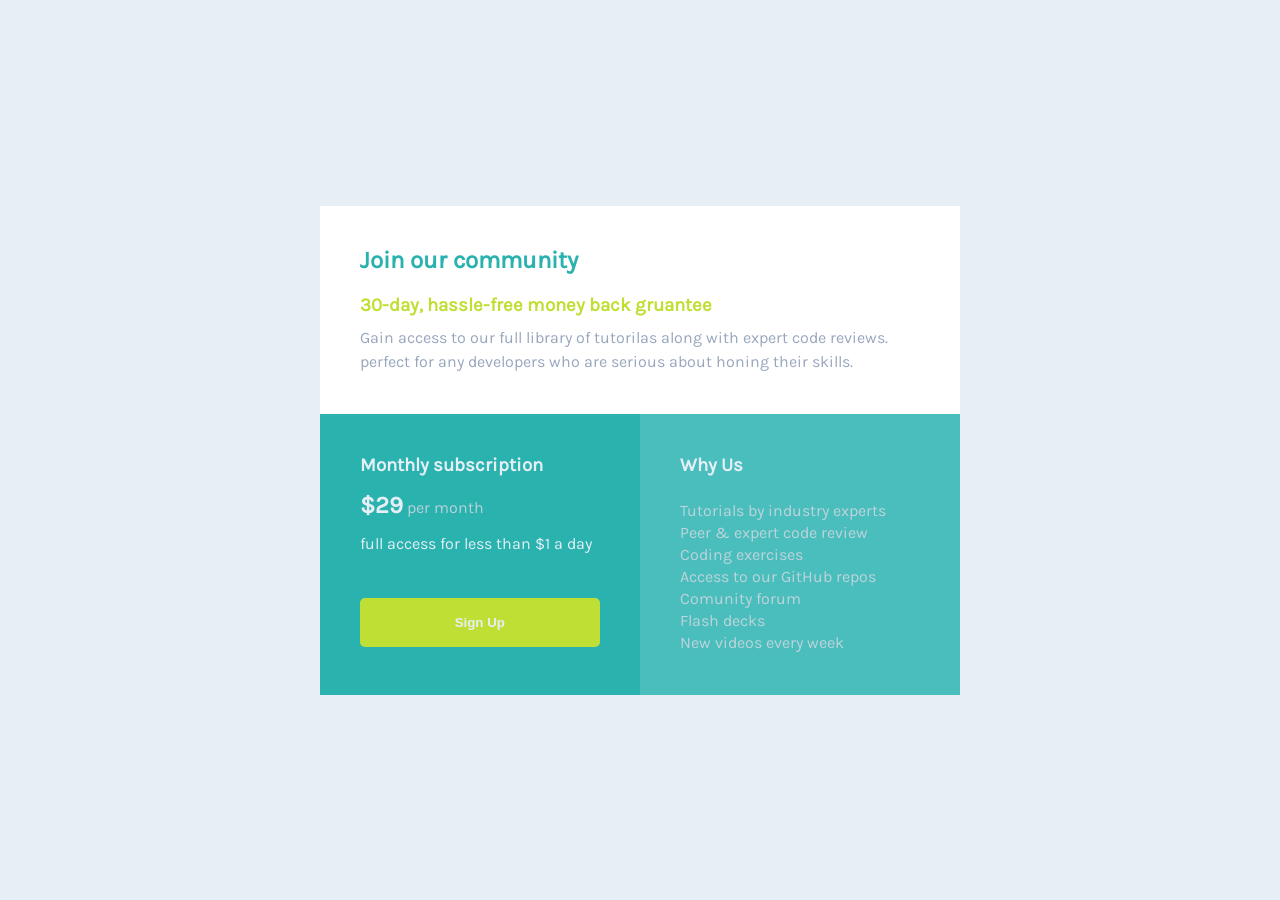
<file: index.html>
<!DOCTYPE html>
<html lang="en">
<head>
    <meta charset="UTF-8">
    <meta name="viewport" content="width=device-width, initial-scale=1.0">
    <link rel="stylesheet" href="./style.css">
    <link rel="icon" type="image/png" sizes="32x32" href="./images/favicon-32x32.png">
    <title>Frontend Mentor | Single price grid component</title>
</head>
<body>
    <div class="body">
        <div class="first">
            <h2>Join our community</h2>
            <h3>30-day, hassle-free money back gruantee</h3>
            <p>Gain access to our full library of tutorilas along with expert code reviews. <br>
                perfect for any developers who are serious about honing their skills.</p>
        </div>
        <div class="Second">
            <div class="third">
                <h3>Monthly subscription</h3>
                <span><h2>$29</h2> per month</span>
                <p>full access for less than $1 a day</p>
                <input type="button" value="Sign Up">
            </div>
            <div class="fourth">
                <h3>Why Us</h3>
                <ul>
                    <li>Tutorials by industry experts</li>
                    <li>Peer & expert code review</li>
                    <li>Coding exercises</li>
                    <li>Access to our GitHub repos</li>
                    <li>Comunity forum</li>
                    <li>Flash decks</li>
                    <li>New videos every week</li>
                </ul>
            </div>
        </div>
    </div>
</body>
</html>
</file>
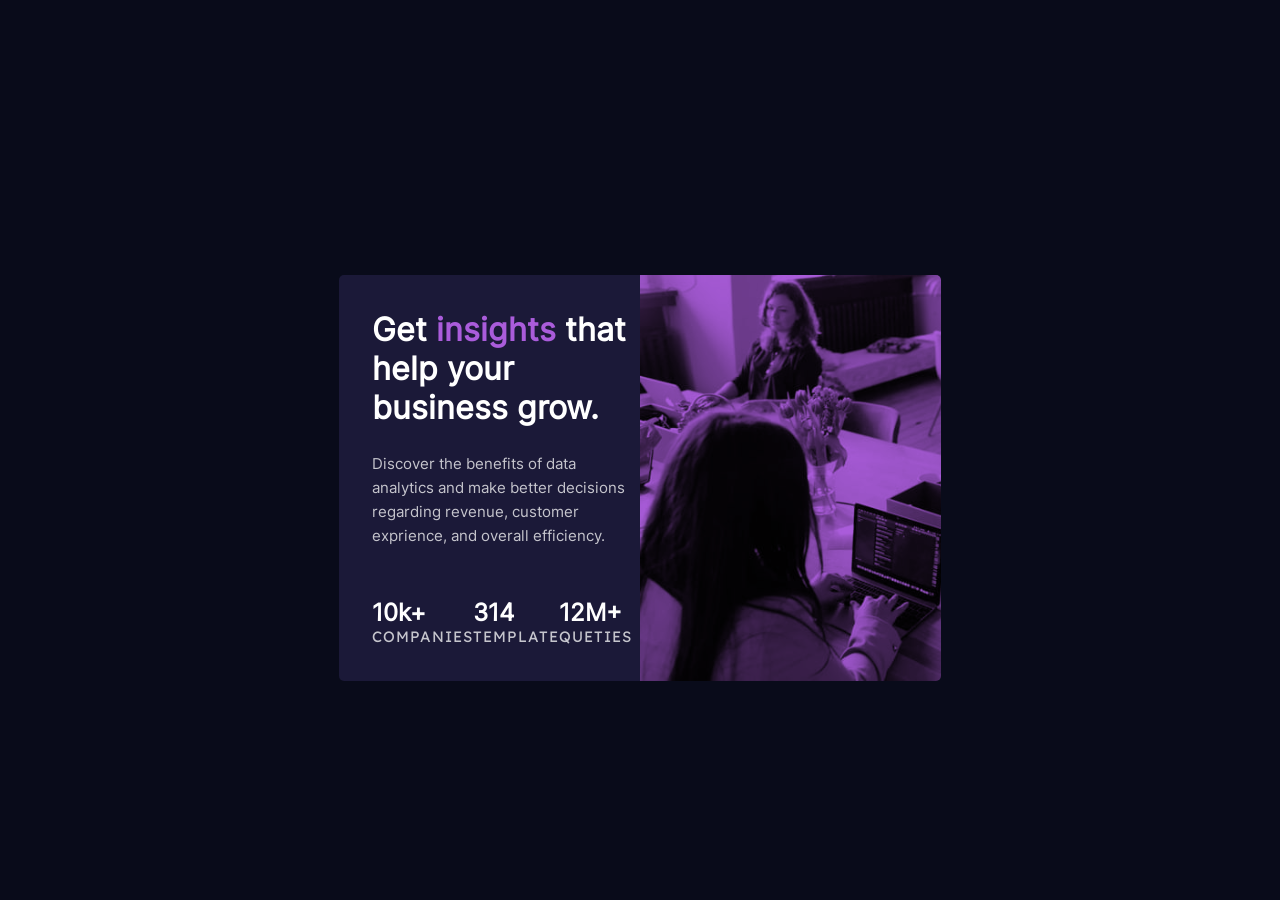
<file: stats-preview-card-component-main/index.html>
<!DOCTYPE html>
<html lang="en">
<head>
    <meta charset="UTF-8">
    <meta name="viewport" content="width=device-width, initial-scale=1.0">
    <meta name="viewport" content="width=device-width, initial-scale=1.0">
    <link rel="stylesheet" href="./style.css">
    <title>Component</title>
</head>
<body>
    <div class="Card">
        <div class="Content">
            <div class="Left-Div">
                <div>
                    <div class="div">
                        <h1 class="title">Get <span>insights</span> that help your business grow.</h1>
                        <p class="txt"> Discover the benefits of data analytics and make better decisions regarding revenue, customer exprience, and overall efficiency.</p>
                        <div class="data">
                            <div>
                                <h2>10k+</h2>
                                <p>COMPANIES</p>
                            </div>
                            <div>
                                <h2>314</h2>
                                <p>TEMPLATE</p>
                            </div>
                            <div>
                                <h2>12M+</h2>
                                <p>QUETIES</p>
                            </div>
                        </div>
                    </div>
                </div>
            </div>
            <div class="Right-Div">
                <!-- Background image -->
            </div>
        </div>
    </div>
</body>
</html>
</file>
<file: style.css>
@font-face {
    font-family: Karla;
    src: url(./Fonts/Karla/static/Karla-Regular.ttf);
}

:root {
    --Cayon-Color: hsl(179, 62%, 43%);
    --Bright-Yellow-Color: hsl(71, 73%, 54%);
    --Light-Grey-Color: hsl(204, 43%, 93%);
    --Grayish-Blue-Color: hsl(218, 22%, 67%);
}

* {
    margin: 0;
    padding: 0;
    box-sizing: border-box;
}

body {
    font-family: Karla;
    background-color: var(--Light-Grey-Color);
    height: 100vh;
    display: grid;
    justify-content: center;
    align-items: center;

}

.first {
    padding: 40px;
    background-color: rgb(255, 255, 255);
}

.first h2 {
    color: var(--Cayon-Color);
}

.first h3 {
    margin-top: 20px;
    color: var(--Bright-Yellow-Color);
}

.first p {
    margin-top: 10px;
    line-height: 1.5;
    font-size: 16px;
}

.first p {
    color: var(--Grayish-Blue-Color);
}

.Second {
    display: grid;
    grid-template-columns: repeat(2, 1fr);
}

.third {
    padding: 40px;
    background-color: var(--Cayon-Color);
}

.third h3 {
    margin-bottom: 15px;
}

.third h2,
.third h3, 
.third p, 
.fourth h3 {
    color: var(--Light-Grey-Color);
}

.third span {
    color: hsla(216, 20%, 85%, 0.853);
}

.third p {
    margin-top: 15px;
}

.third span h2 {
    display: inline;
}

.third input {
    font-weight: 700;
    border-radius: 5px;
    margin-top: 45px;
    background-color: var(--Bright-Yellow-Color);
    padding: 17px 95px;
    border: none;
    color: var(--Light-Grey-Color);
}

.fourth {
    padding: 40px;
    background-color: #4abebd;
}

.fourth ul {
    margin-top: 25px;
    list-style: none;
}

.fourth li {
    margin-bottom: 3px;
    color: hsla(216, 20%, 85%, 0.853);
}
</file>
<file: stats-preview-card-component-main/style.css>
@font-face {
    font-family: Inter;
    src: url(./Fonts/Inter/static/Inter-Regular.ttf);
}

@font-face {
    font-family: Lexend Deca;
    src: url(./Fonts/Lexend_Deca/static/LexendDeca-Regular.ttf);
}

:root {
    --Title-Color: hsl(0, 0%, 100%);
    --Main-BgColor: hsl(233, 47%, 7%);
    --Card-BgColor: hsl(244, 38%, 16%);
    --Image-BgColor: hsl(277, 64%, 61%);
    --Word-Color: hsla(0, 0%, 100%, 0.6);
    --Txt-Color: hsla(0, 0%, 100%, 0.75);
}

* {
    margin: 0;
    padding: 0;
    box-sizing: border-box;
}

body {
    background-color: var(--Main-BgColor);
}

.Card {
    width: 100%;
    height: 100vh;
    display: grid;
    justify-items: center;
    align-items: center;
}

.Content {
    width: 47%;
    height: 350px; 
    display: grid;
    border-radius: 10px;
    grid-template-columns: repeat(2, 1fr);
}


@media (max-width: 800px) {
    .Content {
        width: 80%;
        height: 90%;
        display: flex;
        flex-direction: column-reverse;
    }
}

.Left-Div {
    padding: 35px 0px;
    width: 100%;
    height: 100%;
    border-radius: 5px 0 0 5px;
    background-color: var(--Card-BgColor);
}

.Left-Div div {
    display: grid;
    justify-items: center;
}

.Left-Div .div {
    width: 78%;
}

.title {
    color: var(--Title-Color);
    font-family: Inter, sans-serif;
}

.title span {
    color: var(--Image-BgColor);
}

.txt {
    font-family: Inter;
    padding-top: 25px;
    color: var(--Txt-Color);
    font-size: 15px;
    line-height: 1.6;
}

@media (max-width: 800px) {
    .title, .txt {
        text-align: center;
    }
}

.data {
    width: 100%;
    padding-top: 50px;
    display: grid;
    grid-template-columns: repeat(3, 1fr);
}

@media (max-width: 800px) {
    .Left-Div div,
    .div {
        justify-content: center;
        align-items: center;
        display: flex;
        flex-direction: column;
    }
    .data {
        width: fit-content;
        display: flex;
        flex-direction: column;
    }
}

.data div {
    display: grid;
    justify-items: start;
}

@media (max-width: 800px) {
    .data div {
        justify-items: center;
        margin: 15px;
    }
}

.data h2 {
    font-family: Inter;
    color: var(--Title-Color);
}

.data p {
    font-family: Lexend Deca;
    letter-spacing: 1px;
    font-size: 15px;
    color: var(--Txt-Color);
}

.Right-Div {
    background-size: cover;
    border-radius: 0 5px 5px 0;                 /* lefTop = 0 rightTop = 5px rightBottom = 5px letfBottom = 0 */
    background-blend-mode: multiply;
    background-color: var(--Image-BgColor);
    background-image: url(./image-header-desktop.jpg);
}

@media (max-width: 800px) {
    .Left-Div {
        height: 69%;
        border-radius: 0 0 10px 10px;   
    }
    .Right-Div{
        border-radius: 10px 10px 0 0;
        height: 100%;
    }
}
</file>
